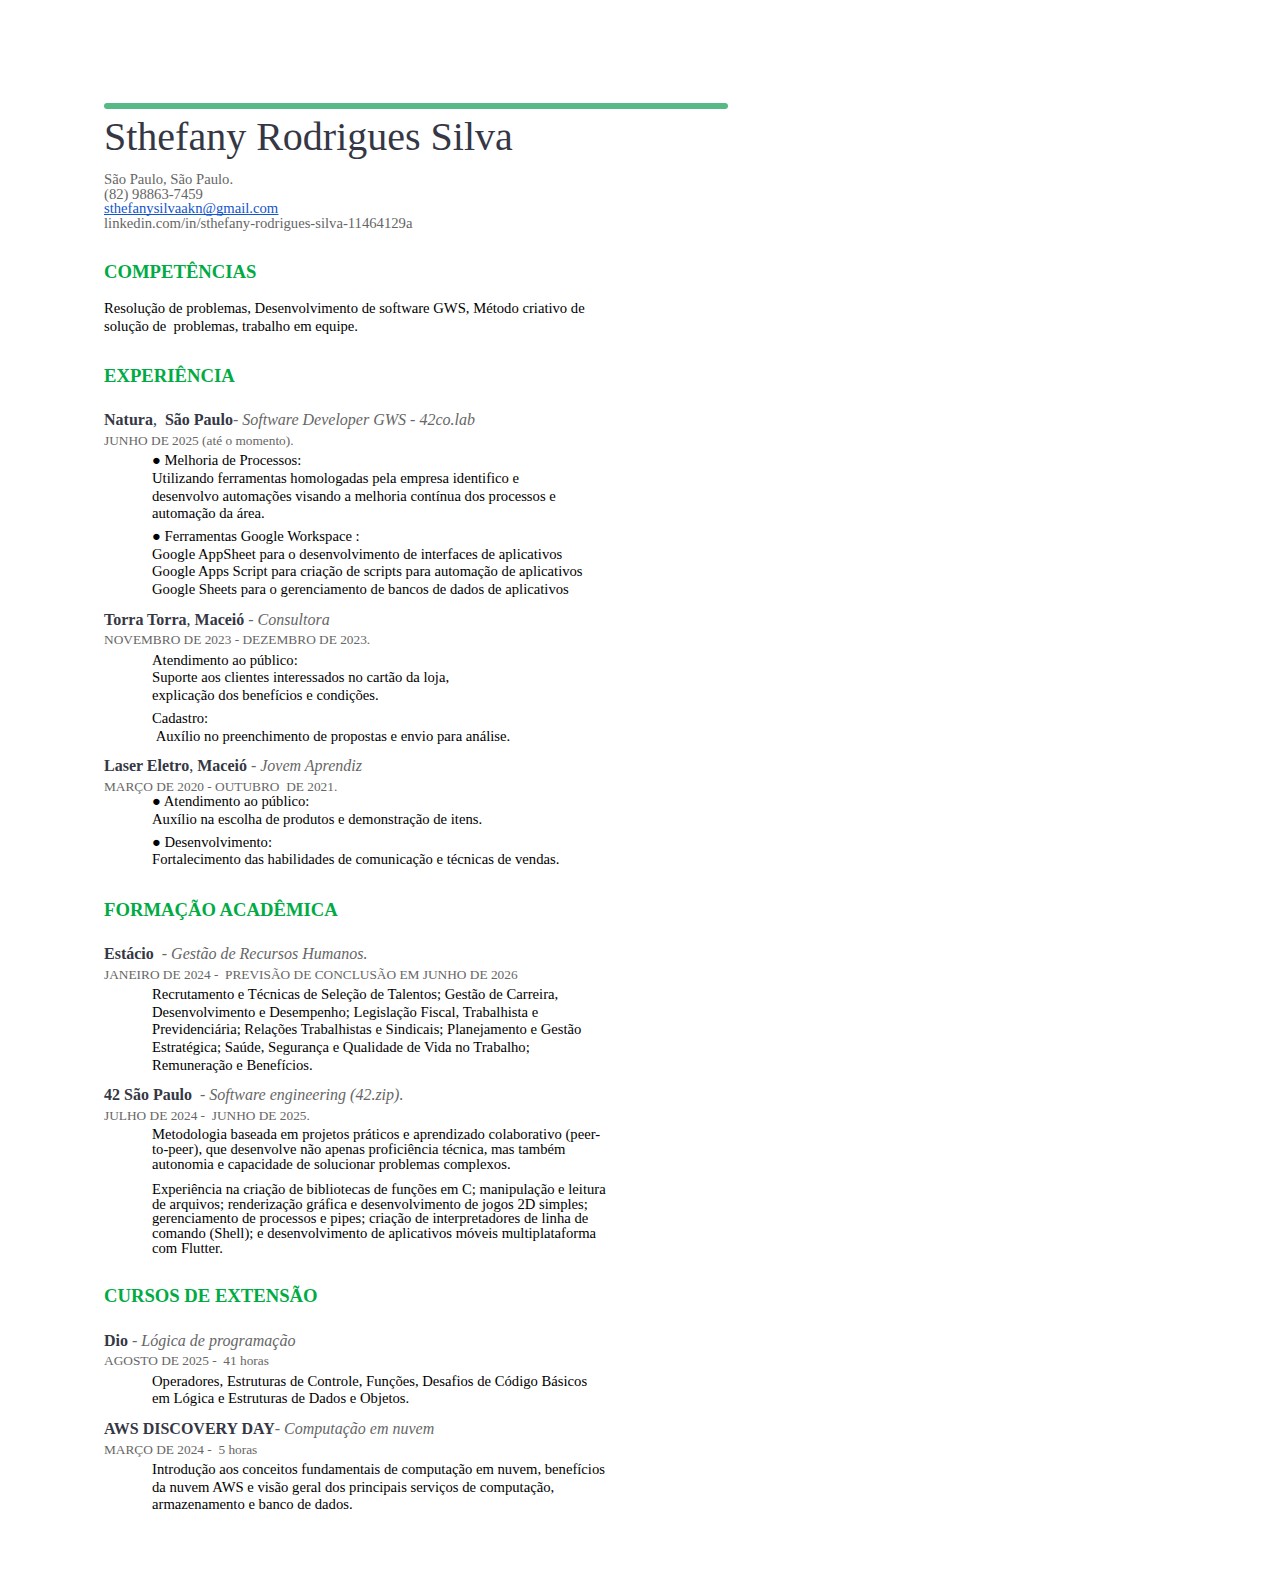
<file: Curriculo/Currculo.html>
<html><head><meta content="text/html; charset=UTF-8" http-equiv="content-type"><style type="text/css"> @import url(https://themes.googleusercontent.com/fonts/css?kit=3qINvnjb346LubKDfLRn69t6G6Z1RrRfgULZ1AHo7mPOfsfM6rvuuu7h1pY3r_-A); ul.lst-kix_xmwaqeyeoutt-7{list-style-type:none}ul.lst-kix_xmwaqeyeoutt-6{list-style-type:none}ul.lst-kix_xmwaqeyeoutt-5{list-style-type:none}.lst-kix_wyl5b8clu25f-0 > li:before{content:"●  "}ul.lst-kix_xmwaqeyeoutt-4{list-style-type:none}.lst-kix_wyl5b8clu25f-1 > li:before{content:"○  "}ul.lst-kix_xmwaqeyeoutt-8{list-style-type:none}ul.lst-kix_xmwaqeyeoutt-3{list-style-type:none}ul.lst-kix_xmwaqeyeoutt-2{list-style-type:none}ul.lst-kix_xmwaqeyeoutt-1{list-style-type:none}ul.lst-kix_xmwaqeyeoutt-0{list-style-type:none}.lst-kix_wyl5b8clu25f-6 > li:before{content:"●  "}ul.lst-kix_vovn9465at57-0{list-style-type:none}.lst-kix_wyl5b8clu25f-8 > li:before{content:"■  "}ol.lst-kix_vovn9465at57-6.start{counter-reset:lst-ctn-kix_vovn9465at57-6 0}.lst-kix_wyl5b8clu25f-5 > li:before{content:"■  "}.lst-kix_wyl5b8clu25f-2 > li:before{content:"■  "}.lst-kix_wyl5b8clu25f-4 > li:before{content:"○  "}ul.lst-kix_dpieomdpoi58-0{list-style-type:none}ul.lst-kix_dpieomdpoi58-1{list-style-type:none}.lst-kix_wyl5b8clu25f-3 > li:before{content:"●  "}ul.lst-kix_dpieomdpoi58-4{list-style-type:none}ul.lst-kix_dpieomdpoi58-5{list-style-type:none}ul.lst-kix_dpieomdpoi58-2{list-style-type:none}ul.lst-kix_dpieomdpoi58-3{list-style-type:none}ul.lst-kix_dpieomdpoi58-8{list-style-type:none}ul.lst-kix_dpieomdpoi58-6{list-style-type:none}ul.lst-kix_dpieomdpoi58-7{list-style-type:none}.lst-kix_wyl5b8clu25f-7 > li:before{content:"○  "}ul.lst-kix_wo4cfet8e1x9-5{list-style-type:none}ul.lst-kix_wo4cfet8e1x9-4{list-style-type:none}ul.lst-kix_wo4cfet8e1x9-3{list-style-type:none}ul.lst-kix_wo4cfet8e1x9-2{list-style-type:none}ul.lst-kix_wo4cfet8e1x9-8{list-style-type:none}ul.lst-kix_wo4cfet8e1x9-7{list-style-type:none}ul.lst-kix_wo4cfet8e1x9-6{list-style-type:none}ul.lst-kix_txve9ghzcn5q-3{list-style-type:none}ul.lst-kix_txve9ghzcn5q-4{list-style-type:none}.lst-kix_e7j7t3exigw9-8 > li:before{content:"■  "}ul.lst-kix_txve9ghzcn5q-5{list-style-type:none}ul.lst-kix_txve9ghzcn5q-6{list-style-type:none}ul.lst-kix_wo4cfet8e1x9-1{list-style-type:none}ul.lst-kix_txve9ghzcn5q-0{list-style-type:none}ul.lst-kix_wo4cfet8e1x9-0{list-style-type:none}ul.lst-kix_txve9ghzcn5q-1{list-style-type:none}ul.lst-kix_txve9ghzcn5q-2{list-style-type:none}.lst-kix_71cy10c6bo5c-5 > li:before{content:"■  "}.lst-kix_71cy10c6bo5c-6 > li:before{content:"●  "}.lst-kix_71cy10c6bo5c-7 > li:before{content:"○  "}ol.lst-kix_vovn9465at57-5.start{counter-reset:lst-ctn-kix_vovn9465at57-5 0}.lst-kix_71cy10c6bo5c-8 > li:before{content:"■  "}ul.lst-kix_vovn9465at57-1{list-style-type:none}ul.lst-kix_fkrta34cqvj8-4{list-style-type:none}ul.lst-kix_inb1awl5qjkr-2{list-style-type:none}ul.lst-kix_fkrta34cqvj8-5{list-style-type:none}ul.lst-kix_inb1awl5qjkr-3{list-style-type:none}ul.lst-kix_fkrta34cqvj8-2{list-style-type:none}ul.lst-kix_inb1awl5qjkr-4{list-style-type:none}ul.lst-kix_xl356sbghjew-0{list-style-type:none}ul.lst-kix_fkrta34cqvj8-3{list-style-type:none}ul.lst-kix_inb1awl5qjkr-5{list-style-type:none}ul.lst-kix_xl356sbghjew-1{list-style-type:none}ul.lst-kix_fkrta34cqvj8-0{list-style-type:none}ul.lst-kix_xl356sbghjew-2{list-style-type:none}ul.lst-kix_fkrta34cqvj8-1{list-style-type:none}ul.lst-kix_xl356sbghjew-3{list-style-type:none}ul.lst-kix_inb1awl5qjkr-0{list-style-type:none}ul.lst-kix_xl356sbghjew-4{list-style-type:none}ul.lst-kix_inb1awl5qjkr-1{list-style-type:none}.lst-kix_e7j7t3exigw9-0 > li:before{content:"●  "}.lst-kix_e7j7t3exigw9-1 > li:before{content:"○  "}.lst-kix_71cy10c6bo5c-3 > li:before{content:"●  "}ul.lst-kix_inb1awl5qjkr-6{list-style-type:none}ul.lst-kix_inb1awl5qjkr-7{list-style-type:none}.lst-kix_e7j7t3exigw9-2 > li:before{content:"■  "}.lst-kix_71cy10c6bo5c-4 > li:before{content:"○  "}ul.lst-kix_inb1awl5qjkr-8{list-style-type:none}.lst-kix_e7j7t3exigw9-4 > li:before{content:"○  "}.lst-kix_e7j7t3exigw9-5 > li:before{content:"■  "}.lst-kix_e7j7t3exigw9-3 > li:before{content:"●  "}.lst-kix_e7j7t3exigw9-7 > li:before{content:"○  "}.lst-kix_71cy10c6bo5c-2 > li:before{content:"■  "}.lst-kix_vovn9465at57-3 > li{counter-increment:lst-ctn-kix_vovn9465at57-3}ul.lst-kix_xl356sbghjew-5{list-style-type:none}.lst-kix_71cy10c6bo5c-1 > li:before{content:"○  "}ul.lst-kix_xl356sbghjew-6{list-style-type:none}ul.lst-kix_xl356sbghjew-7{list-style-type:none}ul.lst-kix_xl356sbghjew-8{list-style-type:none}.lst-kix_e7j7t3exigw9-6 > li:before{content:"●  "}lst-kix_71cy10c6bo5c-0 > li:before{content:"●  "}ul.lst-kix_e7j7t3exigw9-3{list-style-type:none}.lst-kix_xmwaqeyeoutt-2 > li:before{content:"■  "}ul.lst-kix_e7j7t3exigw9-2{list-style-type:none}ul.lst-kix_e7j7t3exigw9-1{list-style-type:none}ul.lst-kix_e7j7t3exigw9-0{list-style-type:none}ul.lst-kix_e7j7t3exigw9-7{list-style-type:none}.lst-kix_xmwaqeyeoutt-0 > li:before{content:"●  "}.lst-kix_xmwaqeyeoutt-4 > li:before{content:"○  "}ul.lst-kix_e7j7t3exigw9-6{list-style-type:none}ul.lst-kix_e7j7t3exigw9-5{list-style-type:none}ul.lst-kix_e7j7t3exigw9-4{list-style-type:none}.lst-kix_vovn9465at57-7 > li:before{content:"" counter(lst-ctn-kix_vovn9465at57-7,lower-latin) ". "}.lst-kix_vovn9465at57-7 > li{counter-increment:lst-ctn-kix_vovn9465at57-7}ul.lst-kix_e7j7t3exigw9-8{list-style-type:none}.lst-kix_isjehlcxza83-3 > li:before{content:"●  "}.lst-kix_vovn9465at57-3 > li:before{content:"" counter(lst-ctn-kix_vovn9465at57-3,decimal) ". "}.lst-kix_isjehlcxza83-7 > li:before{content:"●  "}.lst-kix_wo4cfet8e1x9-0 > li:before{content:"●  "}.lst-kix_vovn9465at57-8 > li{counter-increment:lst-ctn-kix_vovn9465at57-8}.lst-kix_isjehlcxza83-5 > li:before{content:"●  "}ul.lst-kix_fkrta34cqvj8-8{list-style-type:none}ul.lst-kix_fkrta34cqvj8-6{list-style-type:none}ul.lst-kix_fkrta34cqvj8-7{list-style-type:none}.lst-kix_vovn9465at57-5 > li:before{content:"" counter(lst-ctn-kix_vovn9465at57-5,lower-roman) ". "}.lst-kix_q43nwmkvrt8-1 > li:before{content:"○  "}.lst-kix_fkrta34cqvj8-0 > li:before{content:"●  "}.lst-kix_isjehlcxza83-1 > li:before{content:"○  "}.lst-kix_q43nwmkvrt8-3 > li:before{content:"●  "}.lst-kix_pjyj6646f2o6-5 > li:before{content:"■  "}.lst-kix_xl356sbghjew-5 > li:before{content:"■  "}.lst-kix_fkrta34cqvj8-4 > li:before{content:"○  "}.lst-kix_q43nwmkvrt8-5 > li:before{content:"■  "}.lst-kix_fkrta34cqvj8-2 > li:before{content:"■  "}.lst-kix_xl356sbghjew-7 > li:before{content:"○  "}.lst-kix_dpieomdpoi58-2 > li:before{content:"■  "}.lst-kix_pjyj6646f2o6-7 > li:before{content:"○  "}ol.lst-kix_vovn9465at57-7{list-style-type:none}ol.lst-kix_vovn9465at57-8{list-style-type:none}.lst-kix_q43nwmkvrt8-7 > li:before{content:"○  "}ol.lst-kix_vovn9465at57-3{list-style-type:none}ol.lst-kix_vovn9465at57-4{list-style-type:none}ol.lst-kix_vovn9465at57-5{list-style-type:none}ol.lst-kix_vovn9465at57-6{list-style-type:none}ol.lst-kix_vovn9465at57-2{list-style-type:none}.lst-kix_dpieomdpoi58-0 > li:before{content:"●  "}.lst-kix_pjyj6646f2o6-1 > li:before{content:"○  "}.lst-kix_pjyj6646f2o6-3 > li:before{content:"●  "}.lst-kix_fkrta34cqvj8-6 > li:before{content:"●  "}ol.lst-kix_vovn9465at57-2.start{counter-reset:lst-ctn-kix_vovn9465at57-2 0}.lst-kix_fkrta34cqvj8-8 > li:before{content:"■  "}.lst-kix_txve9ghzcn5q-0 > li:before{content:"●  "}.lst-kix_inb1awl5qjkr-7 > li:before{content:"○  "}.lst-kix_wo4cfet8e1x9-4 > li:before{content:"○  "}.lst-kix_wo4cfet8e1x9-6 > li:before{content:"●  "}.lst-kix_txve9ghzcn5q-4 > li:before{content:"●  "}.lst-kix_txve9ghzcn5q-8 > li:before{content:"●  "}.lst-kix_inb1awl5qjkr-5 > li:before{content:"■  "}.lst-kix_wo4cfet8e1x9-2 > li:before{content:"■  "}.lst-kix_vovn9465at57-1 > li:before{content:"○  "}.lst-kix_txve9ghzcn5q-2 > li:before{content:"●  "}.lst-kix_xmwaqeyeoutt-8 > li:before{content:"■  "}.lst-kix_xmwaqeyeoutt-6 > li:before{content:"●  "}.lst-kix_wo4cfet8e1x9-8 > li:before{content:"■  "}.lst-kix_txve9ghzcn5q-6 > li:before{content:"●  "}ul.lst-kix_q43nwmkvrt8-7{list-style-type:none}ul.lst-kix_q43nwmkvrt8-6{list-style-type:none}ul.lst-kix_q43nwmkvrt8-8{list-style-type:none}ul.lst-kix_q43nwmkvrt8-3{list-style-type:none}ul.lst-kix_q43nwmkvrt8-2{list-style-type:none}ul.lst-kix_q43nwmkvrt8-5{list-style-type:none}ul.lst-kix_q43nwmkvrt8-4{list-style-type:none}.lst-kix_inb1awl5qjkr-0 > li:before{content:"●  "}.lst-kix_inb1awl5qjkr-1 > li:before{content:"○  "}ol.lst-kix_vovn9465at57-3.start{counter-reset:lst-ctn-kix_vovn9465at57-3 0}.lst-kix_inb1awl5qjkr-4 > li:before{content:"○  "}.lst-kix_inb1awl5qjkr-3 > li:before{content:"●  "}ul.lst-kix_71cy10c6bo5c-8{list-style-type:none}.lst-kix_vovn9465at57-2 > li{counter-increment:lst-ctn-kix_vovn9465at57-2}ul.lst-kix_71cy10c6bo5c-7{list-style-type:none}.lst-kix_inb1awl5qjkr-2 > li:before{content:"■  "}ul.lst-kix_71cy10c6bo5c-6{list-style-type:none}ul.lst-kix_71cy10c6bo5c-5{list-style-type:none}ul.lst-kix_71cy10c6bo5c-4{list-style-type:none}ul.lst-kix_71cy10c6bo5c-3{list-style-type:none}ul.lst-kix_71cy10c6bo5c-2{list-style-type:none}ul.lst-kix_71cy10c6bo5c-1{list-style-type:none}ul.lst-kix_71cy10c6bo5c-0{list-style-type:none}.lst-kix_dpieomdpoi58-4 > li:before{content:"○  "}.lst-kix_dpieomdpoi58-3 > li:before{content:"●  "}ul.lst-kix_dpieomdpoi58-8{list-style-type:none}ul.lst-kix_pjyj6646f2o6-8{list-style-type:none}ul.lst-kix_pjyj6646f2o6-7{list-style-type:none}.lst-kix_dpieomdpoi58-7 > li:before{content:"○  "}ul.lst-kix_pjyj6646f2o6-6{list-style-type:none}ul.lst-kix_pjyj6646f2o6-5{list-style-type:none}.lst-kix_dpieomdpoi58-6 > li:before{content:"●  "}ul.lst-kix_pjyj6646f2o6-4{list-style-type:none}ul.lst-kix_pjyj6646f2o6-3{list-style-type:none}ul.lst-kix_pjyj6646f2o6-2{list-style-type:none}ul.lst-kix_pjyj6646f2o6-1{list-style-type:none}ul.lst-kix_isjehlcxza83-3{list-style-type:none}ul.lst-kix_isjehlcxza83-4{list-style-type:none}ul.lst-kix_isjehlcxza83-1{list-style-type:none}.lst-kix_xl356sbghjew-3 > li:before{content:"●  "}ul.lst-kix_isjehlcxza83-2{list-style-type:none}ul.lst-kix_isjehlcxza83-7{list-style-type:none}ul.lst-kix_isjehlcxza83-8{list-style-type:none}ul.lst-kix_isjehlcxza83-5{list-style-type:none}.lst-kix_xl356sbghjew-2 > li:before{content:"■  "}ul.lst-kix_isjehlcxza83-6{list-style-type:none}.lst-kix_xl356sbghjew-1 > li:before{content:"○  "}.lst-kix_xl356sbghjew-0 > li:before{content:"●  "}ul.lst-kix_wyl5b8clu25f-7{list-style-type:none}ul.lst-kix_wyl5b8clu25f-8{list-style-type:none}ul.lst-kix_wyl5b8clu25f-5{list-style-type:none}ul.lst-kix_wyl5b8clu25f-6{list-style-type:none}ul.lst-kix_wyl5b8clu25f-3{list-style-type:none}ul.lst-kix_wyl5b8clu25f-4{list-style-type:none}ul.lst-kix_wyl5b8clu25f-1{list-style-type:none}ul.lst-kix_wyl5b8clu25f-2{list-style-type:none}ul.lst-kix_wyl5b8clu25f-0{list-style-type:none}ul.lst-kix_isjehlcxza83-0{list-style-type:none}ul.lst-kix_pjyj6646f2o6-0{list-style-type:none}.lst-kix_vovn9465at57-6 > li{counter-increment:lst-ctn-kix_vovn9465at57-6}ol.lst-kix_vovn9465at57-4.start{counter-reset:lst-ctn-kix_vovn9465at57-4 0}.lst-kix_xmwaqeyeoutt-1 > li:before{content:"○  "}.lst-kix_xmwaqeyeoutt-3 > li:before{content:"●  "}ol.lst-kix_vovn9465at57-7.start{counter-reset:lst-ctn-kix_vovn9465at57-7 0}.lst-kix_isjehlcxza83-8 > li:before{content:"●  "}.lst-kix_vovn9465at57-8 > li:before{content:"" counter(lst-ctn-kix_vovn9465at57-8,lower-roman) ". "}.lst-kix_isjehlcxza83-2 > li:before{content:"●  "}.lst-kix_isjehlcxza83-4 > li:before{content:"●  "}.lst-kix_vovn9465at57-2 > li:before{content:"" counter(lst-ctn-kix_vovn9465at57-2,lower-roman) ". "}.lst-kix_vovn9465at57-4 > li:before{content:"" counter(lst-ctn-kix_vovn9465at57-4,lower-latin) ". "}.lst-kix_wo4cfet8e1x9-1 > li:before{content:"○  "}.lst-kix_isjehlcxza83-6 > li:before{content:"●  "}.lst-kix_vovn9465at57-6 > li:before{content:"" counter(lst-ctn-kix_vovn9465at57-6,decimal) ". "}.lst-kix_q43nwmkvrt8-0 > li:before{content:"●  "}.lst-kix_q43nwmkvrt8-2 > li:before{content:"■  "}.lst-kix_q43nwmkvrt8-4 > li:before{content:"○  "}.lst-kix_isjehlcxza83-0 > li:before{content:"●  "}.lst-kix_fkrta34cqvj8-5 > li:before{content:"■  "}.lst-kix_xl356sbghjew-4 > li:before{content:"○  "}.lst-kix_q43nwmkvrt8-8 > li:before{content:"■  "}.lst-kix_q43nwmkvrt8-6 > li:before{content:"●  "}ul.lst-kix_txve9ghzcn5q-7{list-style-type:none}ul.lst-kix_txve9ghzcn5q-8{list-style-type:none}.lst-kix_pjyj6646f2o6-4 > li:before{content:"○  "}.lst-kix_pjyj6646f2o6-8 > li:before{content:"■  "}.lst-kix_xl356sbghjew-6 > li:before{content:"●  "}.lst-kix_fkrta34cqvj8-3 > li:before{content:"●  "}.lst-kix_dpieomdpoi58-1 > li:before{content:"○  "}.lst-kix_fkrta34cqvj8-1 > li:before{content:"○  "}.lst-kix_pjyj6646f2o6-6 > li:before{content:"●  "}.lst-kix_xl356sbghjew-8 > li:before{content:"■  "}.lst-kix_vovn9465at57-4 > li{counter-increment:lst-ctn-kix_vovn9465at57-4}.lst-kix_pjyj6646f2o6-0 > li:before{content:"●  "}.lst-kix_pjyj6646f2o6-2 > li:before{content:"■  "}.lst-kix_fkrta34cqvj8-7 > li:before{content:"○  "}.lst-kix_txve9ghzcn5q-1 > li:before{content:"●  "}ol.lst-kix_vovn9465at57-8.start{counter-reset:lst-ctn-kix_vovn9465at57-8 0}.lst-kix_vovn9465at57-5 > li{counter-increment:lst-ctn-kix_vovn9465at57-5}.lst-kix_txve9ghzcn5q-7 > li:before{content:"●  "}.lst-kix_inb1awl5qjkr-8 > li:before{content:"■  "}.lst-kix_txve9ghzcn5q-5 > li:before{content:"●  "}.lst-kix_wo4cfet8e1x9-5 > li:before{content:"■  "}.lst-kix_txve9ghzcn5q-3 > li:before{content:"●  "}.lst-kix_vovn9465at57-0 > li:before{content:"●  "}.lst-kix_inb1awl5qjkr-6 > li:before{content:"●  "}.lst-kix_wo4cfet8e1x9-3 > li:before{content:"●  "}ul.lst-kix_q43nwmkvrt8-1{list-style-type:none}.lst-kix_xmwaqeyeoutt-5 > li:before{content:"■  "}.lst-kix_xmwaqeyeoutt-7 > li:before{content:"○  "}ul.lst-kix_q43nwmkvrt8-0{list-style-type:none}.lst-kix_wo4cfet8e1x9-7 > li:before{content:"○  "}</style></head><body class="doc-content" style="background-color:#ffffff;max-width:378pt;padding:36pt 162pt 36pt 72pt"><div><p style="padding-top:20pt;margin:0;color:#000000;padding-left:0;font-size:11pt;padding-bottom:0pt;line-height:1.2;font-family:&quot;Proxima Nova&quot;;orphans:2;widows:2;height:11pt;text-align:left;padding-right:0"><span style="color:#000000;font-weight:400;text-decoration:none;vertical-align:baseline;font-size:11pt;font-family:&quot;Proxima Nova&quot;;font-style:normal"></span></p><p style="padding-top:4pt;margin:0;color:#000000;padding-left:0;font-size:11pt;padding-bottom:0pt;font-family:&quot;Proxima Nova&quot;;line-height:1.0;orphans:2;widows:2;text-align:left;padding-right:0"><span style="overflow: hidden; display: inline-block; margin: 0.00px 0.00px; border: 0.00px solid #000000; transform: rotate(0.00rad) translateZ(0px); -webkit-transform: rotate(0.00rad) translateZ(0px); width: 624.00px; height: 6.67px;"><img alt="Currículo" src="images/image1.png" style="width:100%;height:auto;display:block;margin:0 auto;max-width:100%;border-radius:8px;" title="Currículo"></span></p></div><p class="title" id="h.5x0d5h95i329" style="padding-top:6pt;margin:0;color:#353744;padding-left:0;font-size:30pt;padding-bottom:0pt;line-height:1.0;page-break-after:avoid;font-family:&quot;Proxima Nova&quot;;orphans:2;widows:2;text-align:left;padding-right:0"><span style="color:#353744;font-weight:400;text-decoration:none;vertical-align:baseline;font-size:30pt;font-family:&quot;Proxima Nova&quot;;font-style:normal">Sthefany Rodrigues Silva</span></p><p style="padding:0;margin:0;color:#000000;font-size:11pt;font-family:&quot;Proxima Nova&quot;;line-height:1.0;orphans:2;widows:2;height:11pt;text-align:left"><span style="color:#666666;font-weight:400;text-decoration:none;vertical-align:baseline;font-size:11pt;font-family:&quot;Proxima Nova&quot;;font-style:normal"></span></p><p style="padding:0;margin:0;color:#000000;font-size:11pt;font-family:&quot;Proxima Nova&quot;;line-height:1.0;orphans:2;widows:2;text-align:left"><span style="color:#666666">S&atilde;o Paulo, S&atilde;o Paulo.</span></p><p style="padding:0;margin:0;color:#000000;font-size:11pt;font-family:&quot;Proxima Nova&quot;;line-height:1.0;orphans:2;widows:2;text-align:left"><span style="color:#666666">(82) 98863-7459</span></p><p style="padding:0;margin:0;color:#000000;font-size:11pt;font-family:&quot;Proxima Nova&quot;;line-height:1.0;orphans:2;widows:2;text-align:left"><span style="text-decoration-skip-ink:none;-webkit-text-decoration-skip:none;color:#1155cc;text-decoration:underline"><a href="mailto:sthefanysilvaakn@gmail.com" style="color:inherit;text-decoration:inherit">sthefanysilvaakn@gmail.com</a></span></p><p style="padding:0;margin:0;color:#000000;font-size:11pt;font-family:&quot;Proxima Nova&quot;;line-height:1.0;orphans:2;widows:2;text-align:left"><span style="color:#666666;font-weight:400;text-decoration:none;vertical-align:baseline;font-size:11pt;font-family:&quot;Proxima Nova&quot;;font-style:normal">linkedin.com/in/sthefany-rodrigues-silva-11464129a</span></p><h1 id="h.inx73jfg7qti" style="padding-top:24pt;margin:0;color:#00ab44;font-weight:700;padding-left:0;font-size:14pt;padding-bottom:10pt;line-height:1.0;page-break-after:avoid;font-family:&quot;Proxima Nova&quot;;orphans:2;widows:2;text-align:left;padding-right:0"><span>COMPET&Ecirc;NCIAS</span></h1><p style="padding-top:4pt;margin:0;color:#000000;padding-left:0;font-size:11pt;padding-bottom:0pt;font-family:&quot;Proxima Nova&quot;;line-height:1.2;orphans:2;widows:2;text-align:left;padding-right:0"><span>Resolu&ccedil;&atilde;o de problemas, Desenvolvimento de software GWS, M&eacute;todo criativo de solu&ccedil;&atilde;o de &nbsp;problemas, trabalho em equipe.</span></p><h1 id="h.5sh58lh512k2" style="padding-top:24pt;margin:0;color:#00ab44;font-weight:700;padding-left:0;font-size:14pt;padding-bottom:10pt;line-height:1.0;page-break-after:avoid;font-family:&quot;Proxima Nova&quot;;orphans:2;widows:2;text-align:left;padding-right:0"><span style="color:#00ab44;font-weight:700;text-decoration:none;vertical-align:baseline;font-size:14pt;font-family:&quot;Proxima Nova&quot;;font-style:normal">EXPERI&Ecirc;NCIA</span></h1><h2 id="h.mu43qcboozqe" style="padding-top:10pt;margin:0;color:#353744;font-weight:700;padding-left:0;font-size:12pt;padding-bottom:0pt;line-height:1.0;page-break-after:avoid;font-family:&quot;Proxima Nova&quot;;orphans:2;widows:2;text-align:left;padding-right:0"><span>Natura</span><span style="font-size:12pt;font-family:&quot;Proxima Nova&quot;;color:#353744;font-weight:400">, &nbsp;</span><span>S&atilde;o Paulo</span><span style="font-size:12pt;font-family:&quot;Proxima Nova&quot;;font-style:italic;color:#666666;font-weight:400">- </span><span style="color:#666666;font-weight:400;font-style:italic">Software Developer GWS - 42co.lab</span></h2><p style="padding-top:4pt;margin:0;color:#000000;padding-left:0;font-size:11pt;padding-bottom:0pt;font-family:&quot;Proxima Nova&quot;;line-height:1.0;orphans:2;widows:2;text-align:left;padding-right:0"><span style="color:#666666;font-size:10pt">JUNHO DE 2025 (at&eacute; o momento).</span></p><ul class="lst-kix_q43nwmkvrt8-0 start" style="padding:0;margin:0"><li style="padding-top:4pt;color:#000000;padding-left:0pt;font-size:11pt;padding-bottom:0pt;line-height:1.2;margin-right:0;margin-left:36pt;font-family:&quot;Proxima Nova&quot;;margin-top:0;orphans:2;margin-bottom:0;widows:2;text-align:left;padding-right:0"><span style="color:#000000;font-weight:400;text-decoration:none;vertical-align:baseline;font-size:11pt;font-family:&quot;Proxima Nova&quot;;font-style:normal">Melhoria de Processos:</span></li></ul><p style="padding:0;color:#000000;font-size:11pt;line-height:1.2;margin-right:0;margin-left:36pt;font-family:&quot;Proxima Nova&quot;;margin-top:0;orphans:2;margin-bottom:0;widows:2;text-align:left"><span>Utilizando ferramentas homologadas pela empresa </span><span>identifico</span><span>&nbsp;e </span><span>desenvolvo</span><span>&nbsp;automa&ccedil;&otilde;es visando a melhoria cont&iacute;nua dos processos e automa&ccedil;&atilde;o da &aacute;rea.</span></p><ul class="lst-kix_q43nwmkvrt8-0" style="padding:0;margin:0"><li style="padding-top:4pt;color:#000000;padding-left:0pt;font-size:11pt;padding-bottom:0pt;line-height:1.2;margin-right:0;margin-left:36pt;font-family:&quot;Proxima Nova&quot;;margin-top:0;orphans:2;margin-bottom:0;widows:2;text-align:left;padding-right:0"><span style="color:#000000;font-weight:400;text-decoration:none;vertical-align:baseline;font-size:11pt;font-family:&quot;Proxima Nova&quot;;font-style:normal">Ferramentas Google Workspace : </span></li></ul><p style="margin-left:36pt;padding:0;color:#000000;font-size:11pt;font-family:&quot;Proxima Nova&quot;;line-height:1.2;margin-top:0;margin-bottom:0;text-align:left;margin-right:0"><span>Google AppSheet para o d</span><span>esenvolvimento de interfaces de aplicativos </span></p><p style="margin-left:36pt;padding:0;color:#000000;font-size:11pt;font-family:&quot;Proxima Nova&quot;;line-height:1.2;margin-top:0;margin-bottom:0;text-align:left;margin-right:0"><span>Google Apps Script para c</span><span>ria&ccedil;&atilde;o de scripts para automa&ccedil;&atilde;o de aplicativos </span></p><p style="margin-left:36pt;padding:0;color:#000000;font-size:11pt;font-family:&quot;Proxima Nova&quot;;line-height:1.2;margin-top:0;margin-bottom:0;text-align:left;margin-right:0"><span>Google Sheets para o g</span><span>erenciamento de bancos de dados de aplicativos</span></p><h2 id="h.25ksbxwbal7a" style="padding-top:10pt;margin:0;color:#353744;font-weight:700;padding-left:0;font-size:12pt;padding-bottom:0pt;line-height:1.0;page-break-after:avoid;font-family:&quot;Proxima Nova&quot;;orphans:2;widows:2;text-align:left;padding-right:0"><span>Torra Torra</span><span style="font-size:12pt;font-family:&quot;Proxima Nova&quot;;color:#353744;font-weight:400">, </span><span>Macei&oacute; </span><span style="font-size:12pt;font-family:&quot;Proxima Nova&quot;;font-style:italic;color:#666666;font-weight:400">- </span><span style="color:#666666;font-weight:400;font-style:italic">Consultora</span></h2><p style="padding-top:4pt;margin:0;color:#000000;padding-left:0;font-size:11pt;padding-bottom:0pt;font-family:&quot;Proxima Nova&quot;;line-height:1.0;orphans:2;widows:2;text-align:left;padding-right:0"><span style="color:#666666;font-size:10pt">NOVEMBRO DE 2023 - DEZEMBRO DE 2023.</span></p><ul class="lst-kix_71cy10c6bo5c-0 start" style="padding:0;margin:0"><li style="padding-top:4pt;color:#000000;padding-left:0pt;font-size:11pt;padding-bottom:0pt;line-height:1.2;margin-right:0;margin-left:36pt;font-family:&quot;Proxima Nova&quot;;margin-top:0;orphans:2;margin-bottom:0;widows:2;text-align:left;padding-right:0"><span style="color:#000000;font-weight:400;text-decoration:none;vertical-align:baseline;font-size:11pt;font-family:&quot;Proxima Nova&quot;;font-style:normal">Atendimento ao p&uacute;blico:</span></li></ul><p style="padding:0;color:#000000;font-size:11pt;line-height:1.2;margin-right:0;margin-left:36pt;font-family:&quot;Proxima Nova&quot;;margin-top:0;orphans:2;margin-bottom:0;widows:2;text-align:left"><span style="color:#000000;font-weight:400;text-decoration:none;vertical-align:baseline;font-size:11pt;font-family:&quot;Proxima Nova&quot;;font-style:normal">Suporte aos clientes interessados no cart&atilde;o da loja,</span></p><p style="padding:0;color:#000000;font-size:11pt;line-height:1.2;margin-right:0;margin-left:36pt;font-family:&quot;Proxima Nova&quot;;margin-top:0;orphans:2;margin-bottom:0;widows:2;text-align:left"><span style="color:#000000;font-weight:400;text-decoration:none;vertical-align:baseline;font-size:11pt;font-family:&quot;Proxima Nova&quot;;font-style:normal">explica&ccedil;&atilde;o dos benef&iacute;cios e condi&ccedil;&otilde;es.</span></p><ul class="lst-kix_71cy10c6bo5c-0" style="padding:0;margin:0"><li style="padding-top:4pt;color:#000000;padding-left:0pt;font-size:11pt;padding-bottom:0pt;line-height:1.2;margin-right:0;margin-left:36pt;font-family:&quot;Proxima Nova&quot;;margin-top:0;orphans:2;margin-bottom:0;widows:2;text-align:left;padding-right:0"><span style="color:#000000;font-weight:400;text-decoration:none;vertical-align:baseline;font-size:11pt;font-family:&quot;Proxima Nova&quot;;font-style:normal">Cadastro:</span></li></ul><p style="padding:0;color:#000000;font-size:11pt;line-height:1.2;margin-right:0;margin-left:36pt;font-family:&quot;Proxima Nova&quot;;margin-top:0;orphans:2;margin-bottom:0;widows:2;text-align:left"><span>&nbsp;Aux&iacute;lio no preenchimento de propostas e envio para an&aacute;lise.</span></p><h2 id="h.qttiqnuhschn" style="padding-top:10pt;margin:0;color:#353744;font-weight:700;padding-left:0;font-size:12pt;padding-bottom:0pt;line-height:1.0;page-break-after:avoid;font-family:&quot;Proxima Nova&quot;;orphans:2;widows:2;text-align:left;padding-right:0"><span>Laser Eletro</span><span style="font-size:12pt;font-family:&quot;Proxima Nova&quot;;color:#353744;font-weight:400">, </span><span>Macei&oacute;</span><span style="font-size:12pt;font-family:&quot;Proxima Nova&quot;;font-style:italic;color:#666666;font-weight:400">&nbsp;- </span><span style="color:#666666;font-weight:400;font-style:italic">Jovem Aprendiz</span></h2><p style="padding-top:4pt;margin:0;color:#000000;padding-left:0;font-size:11pt;padding-bottom:0pt;font-family:&quot;Proxima Nova&quot;;line-height:1.0;orphans:2;widows:2;text-align:left;padding-right:0"><span style="color:#666666;font-size:10pt">MAR&Ccedil;O DE 2020 - OUTUBRO &nbsp;DE 2021.</span></p><ul class="lst-kix_dpieomdpoi58-0 start" style="padding:0;margin:0"><li style="padding:0;color:#000000;font-size:11pt;line-height:1.2;margin-right:0;margin-left:36pt;font-family:&quot;Proxima Nova&quot;;margin-top:0;orphans:2;margin-bottom:0;widows:2;text-align:left"><span style="color:#000000;font-weight:400;text-decoration:none;vertical-align:baseline;font-size:11pt;font-family:&quot;Proxima Nova&quot;;font-style:normal">Atendimento ao p&uacute;blico:<br>Aux&iacute;lio na escolha de produtos e demonstra&ccedil;&atilde;o de itens.</span></li><li style="padding-top:4pt;color:#000000;padding-left:0pt;font-size:11pt;padding-bottom:0pt;line-height:1.2;margin-right:0;margin-left:36pt;font-family:&quot;Proxima Nova&quot;;margin-top:0;orphans:2;margin-bottom:0;widows:2;text-align:left;padding-right:0"><span style="color:#000000;font-weight:400;text-decoration:none;vertical-align:baseline;font-size:11pt;font-family:&quot;Proxima Nova&quot;;font-style:normal">Desenvolvimento:</span></li></ul><p style="padding:0;color:#000000;font-size:11pt;line-height:1.2;margin-right:0;margin-left:36pt;font-family:&quot;Proxima Nova&quot;;margin-top:0;orphans:2;margin-bottom:0;widows:2;text-align:left"><span>Fortalecimento das habilidades de comunica&ccedil;&atilde;o e t&eacute;cnicas de vendas.</span></p><h1 id="h.pwnp1k6vsbh1" style="padding-top:24pt;margin:0;color:#00ab44;font-weight:700;padding-left:0;font-size:14pt;padding-bottom:10pt;line-height:1.0;page-break-after:avoid;font-family:&quot;Proxima Nova&quot;;orphans:2;widows:2;text-align:left;padding-right:0"><span>FORMA&Ccedil;&Atilde;O ACAD&Ecirc;MICA</span></h1><h2 id="h.jpv9v4b642w5" style="padding-top:10pt;margin:0;color:#353744;font-weight:700;padding-left:0;font-size:12pt;padding-bottom:0pt;line-height:1.0;page-break-after:avoid;font-family:&quot;Proxima Nova&quot;;orphans:2;widows:2;text-align:left;padding-right:0"><span>Est&aacute;cio </span><span style="font-size:12pt;font-family:&quot;Proxima Nova&quot;;color:#353744;font-weight:400">&nbsp;</span><span style="font-size:12pt;font-family:&quot;Proxima Nova&quot;;font-style:italic;color:#666666;font-weight:400">- </span><span style="color:#666666;font-weight:400;font-style:italic">Gest&atilde;o de Recursos Humanos.</span></h2><p style="padding-top:4pt;margin:0;color:#000000;padding-left:0;font-size:11pt;padding-bottom:0pt;font-family:&quot;Proxima Nova&quot;;line-height:1.0;orphans:2;widows:2;text-align:left;padding-right:0"><span style="color:#666666;font-weight:400;text-decoration:none;vertical-align:baseline;font-size:10pt;font-family:&quot;Proxima Nova&quot;;font-style:normal">JANEIRO DE 2024 - &nbsp;PREVIS&Atilde;O DE CONCLUS&Atilde;O EM JUNHO DE 2026 </span></p><p style="padding-top:4pt;color:#000000;padding-left:0;font-size:11pt;padding-bottom:0pt;line-height:1.2;margin-right:0;margin-left:36pt;font-family:&quot;Proxima Nova&quot;;margin-top:0;orphans:2;margin-bottom:0;widows:2;text-align:left;padding-right:0"><span style="color:#000000;font-weight:400;text-decoration:none;vertical-align:baseline;font-size:11pt;font-family:&quot;Proxima Nova&quot;;font-style:normal">Recrutamento e T&eacute;cnicas de Sele&ccedil;&atilde;o de Talentos; Gest&atilde;o de Carreira, Desenvolvimento e Desempenho; Legisla&ccedil;&atilde;o Fiscal, Trabalhista e Previdenci&aacute;ria; Rela&ccedil;&otilde;es Trabalhistas e Sindicais; Planejamento e Gest&atilde;o Estrat&eacute;gica; Sa&uacute;de, Seguran&ccedil;a e Qualidade de Vida no Trabalho; Remunera&ccedil;&atilde;o e Benef&iacute;cios.</span></p><h2 id="h.b7fzc985easp" style="padding-top:10pt;margin:0;color:#353744;font-weight:700;padding-left:0;font-size:12pt;padding-bottom:0pt;line-height:1.0;page-break-after:avoid;font-family:&quot;Proxima Nova&quot;;orphans:2;widows:2;text-align:left;padding-right:0"><span>42 S&atilde;o Paulo &nbsp;</span><span style="color:#666666;font-weight:400;text-decoration:none;vertical-align:baseline;font-size:12pt;font-family:&quot;Proxima Nova&quot;;font-style:italic">- Software engineering (42.zip).</span></h2><p style="padding-top:4pt;margin:0;color:#000000;padding-left:0;font-size:11pt;padding-bottom:0pt;font-family:&quot;Proxima Nova&quot;;line-height:1.0;orphans:2;widows:2;text-align:left;padding-right:0"><span style="color:#666666;font-weight:400;text-decoration:none;vertical-align:baseline;font-size:10pt;font-family:&quot;Proxima Nova&quot;;font-style:normal">JULHO DE 2024 - &nbsp;JUNHO DE 2025.</span></p><p style="padding-top:4pt;margin:0;color:#000000;padding-left:0;font-size:11pt;padding-bottom:0pt;font-family:&quot;Proxima Nova&quot;;line-height:1.0;orphans:2;widows:2;text-align:left;margin-right:0;margin-left:36pt"><span style="color:#000000;font-weight:400;text-decoration:none;vertical-align:baseline;font-size:11pt;font-family:&quot;Proxima Nova&quot;;font-style:normal">Metodologia baseada em projetos pr&aacute;ticos e aprendizado colaborativo (peer-to-peer), que desenvolve n&atilde;o apenas profici&ecirc;ncia t&eacute;cnica, mas tamb&eacute;m autonomia e capacidade de solucionar problemas complexos.</span></p><p style="padding-top:8pt;color:#000000;padding-left:0;font-size:11pt;padding-bottom:0pt;line-height:1.0;margin-right:0;margin-left:36pt;font-family:&quot;Proxima Nova&quot;;margin-top:0;orphans:2;margin-bottom:0;widows:2;text-align:left;padding-right:0"><span>Experi&ecirc;ncia na cria&ccedil;&atilde;o de bibliotecas de fun&ccedil;&otilde;es em C; manipula&ccedil;&atilde;o e leitura de arquivos; renderiza&ccedil;&atilde;o gr&aacute;fica e desenvolvimento de jogos 2D simples; gerenciamento de processos e pipes; cria&ccedil;&atilde;o de interpretadores de linha de comando (Shell); e desenvolvimento de aplicativos m&oacute;veis multiplataforma com Flutter.</span></p><h1 id="h.3hy8rkwzatey" style="padding-top:24pt;margin:0;color:#00ab44;font-weight:700;padding-left:0;font-size:14pt;padding-bottom:10pt;line-height:1.0;page-break-after:avoid;font-family:&quot;Proxima Nova&quot;;orphans:2;widows:2;text-align:left;padding-right:0"><span style="color:#00ab44;font-weight:700;text-decoration:none;vertical-align:baseline;font-size:14pt;font-family:&quot;Proxima Nova&quot;;font-style:normal">CURSOS DE EXTENS&Atilde;O</span></h1><h2 id="h.k0z9km7c5hi1" style="padding-top:10pt;margin:0;color:#353744;font-weight:700;padding-left:0;font-size:12pt;padding-bottom:0pt;line-height:1.0;page-break-after:avoid;font-family:&quot;Proxima Nova&quot;;orphans:2;widows:2;text-align:left;padding-right:0"><span>Dio </span><span style="color:#666666;font-weight:400;text-decoration:none;vertical-align:baseline;font-size:12pt;font-family:&quot;Proxima Nova&quot;;font-style:italic">- L&oacute;gica de programa&ccedil;&atilde;o</span></h2><p style="padding-top:4pt;margin:0;color:#000000;padding-left:0;font-size:11pt;padding-bottom:0pt;font-family:&quot;Proxima Nova&quot;;line-height:1.0;orphans:2;widows:2;text-align:left;padding-right:0"><span style="color:#666666;font-size:10pt">AGOSTO DE 2025 - &nbsp;41 horas</span></p><p style="padding-top:4pt;color:#000000;padding-left:0;font-size:11pt;padding-bottom:0pt;line-height:1.2;margin-right:0;margin-left:36pt;font-family:&quot;Proxima Nova&quot;;margin-top:0;orphans:2;margin-bottom:0;widows:2;text-align:left;padding-right:0"><span style="color:#000000;font-weight:400;text-decoration:none;vertical-align:baseline;font-size:11pt;font-family:&quot;Proxima Nova&quot;;font-style:normal">Operadores, Estruturas de Controle, Fun&ccedil;&otilde;es, Desafios de C&oacute;digo B&aacute;sicos em L&oacute;gica e Estruturas de Dados e Objetos.</span></p><h2 id="h.6ffbvxei0wsa" style="padding-top:10pt;margin:0;color:#353744;font-weight:700;padding-left:0;font-size:12pt;padding-bottom:0pt;line-height:1.0;page-break-after:avoid;font-family:&quot;Proxima Nova&quot;;orphans:2;widows:2;text-align:left;padding-right:0"><span>AWS DISCOVERY DAY</span><span style="color:#666666;font-weight:400;text-decoration:none;vertical-align:baseline;font-size:12pt;font-family:&quot;Proxima Nova&quot;;font-style:italic">- Computa&ccedil;&atilde;o em nuvem</span></h2><p style="padding-top:4pt;margin:0;color:#000000;padding-left:0;font-size:11pt;padding-bottom:0pt;font-family:&quot;Proxima Nova&quot;;line-height:1.0;orphans:2;widows:2;text-align:left;padding-right:0"><span style="color:#666666;font-size:10pt">MAR&Ccedil;O </span><span style="color:#666666;font-size:10pt">DE 2024 - &nbsp;5 horas</span></p><p style="padding-top:4pt;color:#000000;padding-left:0;font-size:11pt;padding-bottom:0pt;line-height:1.2;margin-right:0;margin-left:36pt;font-family:&quot;Proxima Nova&quot;;margin-top:0;orphans:2;margin-bottom:0;widows:2;text-align:left;padding-right:0"><span style="color:#000000;font-weight:400;text-decoration:none;vertical-align:baseline;font-size:11pt;font-family:&quot;Proxima Nova&quot;;font-style:normal">Introdu&ccedil;&atilde;o aos conceitos fundamentais de computa&ccedil;&atilde;o em nuvem, benef&iacute;cios da nuvem AWS e vis&atilde;o geral dos principais servi&ccedil;os de computa&ccedil;&atilde;o, armazenamento e banco de dados.</span></p></body></html>
</file>
